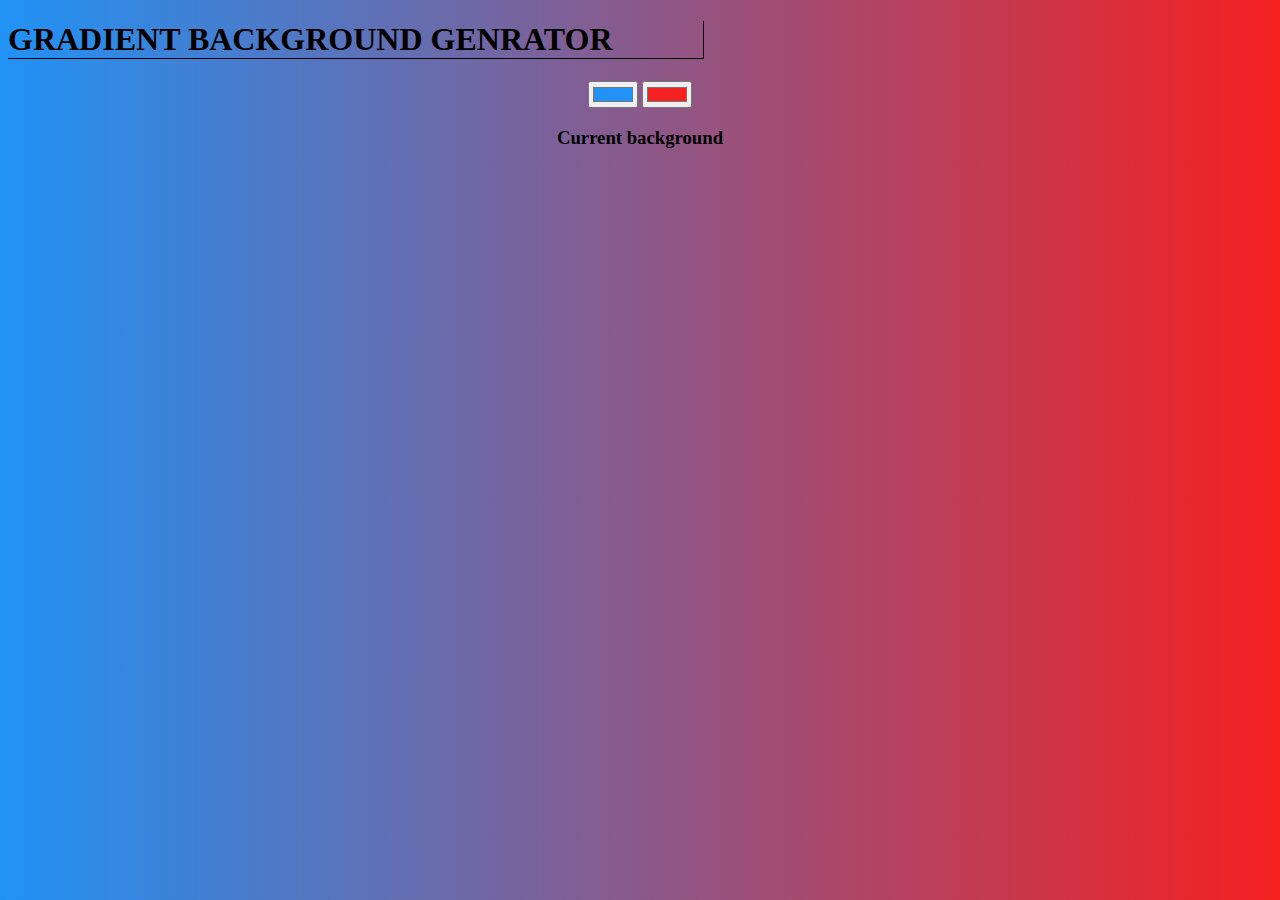
<file: background-generator/index.html>
<!DOCTYPE html>
<html lang="en" dir="ltr">
<head>
  <meta charset="utf-8">
  <title>background generator</title>
  <link rel="stylesheet" href="style.css">
</head>
<body>
  <h1>GRADIENT BACKGROUND GENRATOR</h1>
  <input type="color" id="first" value="#2092f5">
  <input type="color" id="second" value="#f52020">
  <h3>Current background</h3>
  <script type="text/javascript" src="script.js">
  </script>
</body>
</html>
</file>
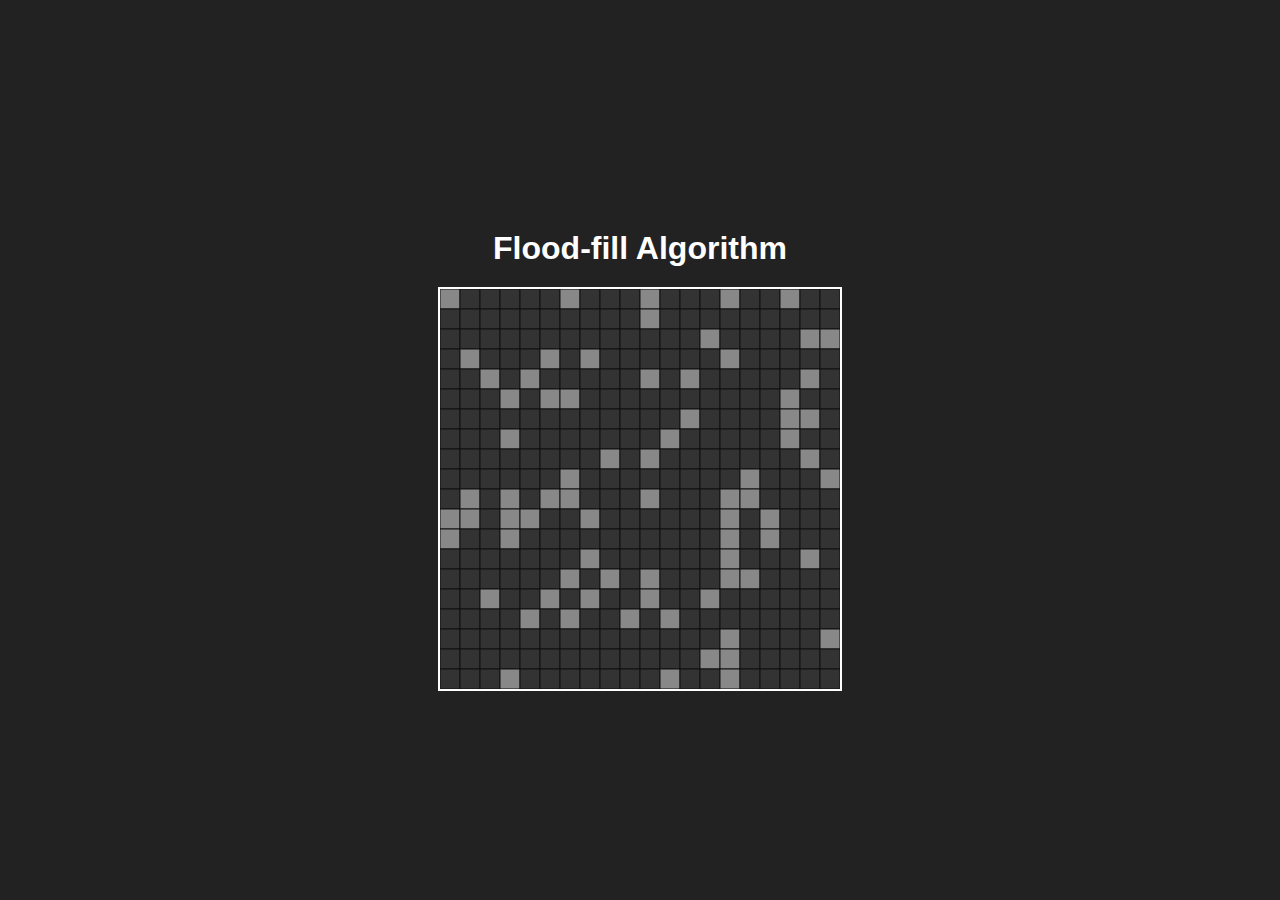
<file: floodfill/floodfill.html>
<!DOCTYPE html>
<html lang="en">
<head>
  <meta charset="UTF-8">
  <title>Flood Fill Visualizer</title>
  <style>
    body {
      background: #222;
      display: flex;
      flex-direction: column; /* Stack elements vertically */
      justify-content: center;
      align-items: center;
      height: 100vh;
      margin: 0;
      color: white;
      font-family: sans-serif;
    }
    canvas {
      border: 2px solid white;
      cursor: pointer;
    }
    h1 {
      text-align: center;
      margin-bottom: 20px;
    }
  </style>
</head>
<body>
  <h1>Flood-fill Algorithm</h1>
  <canvas id="canvas" width="400" height="400"></canvas>

  <script>
    const canvas = document.getElementById("canvas");
    const ctx = canvas.getContext("2d");

    const rows = 20;
    const cols = 20;
    const cellSize = canvas.width / cols;

    let grid = [];
    for(let i = 0;i<20;i++)
    {
        let row = []
        for(j = 0;j<20;j++)
        {
            row.push((Math.random() < 0.2 ? 1 : 0))
        }
        grid.push(row)
    }

    function drawGrid() {
      for (let i = 0; i < rows; i++) {
        for (let j = 0; j < cols; j++) {
          if (grid[i][j] === 0) ctx.fillStyle = "#333";
          if (grid[i][j] === 1) ctx.fillStyle = "#888"; // wall
          if (grid[i][j] === 2) ctx.fillStyle = "#00ccff"; // filled
          ctx.fillRect(j * cellSize, i * cellSize, cellSize, cellSize);
          ctx.strokeStyle = "#111";
          ctx.strokeRect(j * cellSize, i * cellSize, cellSize, cellSize);
        }
      }
    }

    async function floodFill(x, y) {
      const stack = [[x, y]];
      const visited = new Set();

      const key = (x, y) => `${x},${y}`;

      while (stack.length) {
        const [cx, cy] = stack.pop();

        if (
          cx < 0 || cy < 0 || cx >= cols || cy >= rows ||
          grid[cy][cx] !== 0 || visited.has(key(cx, cy))
        ) continue;

        grid[cy][cx] = 2;
        visited.add(key(cx, cy));
        drawGrid();

        await new Promise(res => setTimeout(res, 30)); // animation delay

        stack.push([cx + 1, cy]);
        stack.push([cx - 1, cy]);
        stack.push([cx, cy + 1]);
        stack.push([cx, cy - 1]);
      }
    }

    canvas.addEventListener("click", (e) => {
      const rect = canvas.getBoundingClientRect();
      const x = Math.floor((e.clientX - rect.left) / cellSize);
      const y = Math.floor((e.clientY - rect.top) / cellSize);
      if (grid[y][x] === 0) {
        floodFill(x, y);
      }
    });

    drawGrid();
  </script>
</body>
</html>
</file>
<file: background-generator/style.css>
body{
  text-align: center;
  background: linear-gradient(to right,#2092f5,#f52020)
}

h1{
  display: flex;
  align-items: flex-start;
  transition: all 1s;
  border-bottom: 1px solid;
  border-right: 1px solid;
  width: 55%;
  cursor: pointer;
}

h1:hover{
  transform: scale(0.7);
  box-shadow: 3px 3px 3px;
}
input{
  cursor: pointer;
}
</file>
